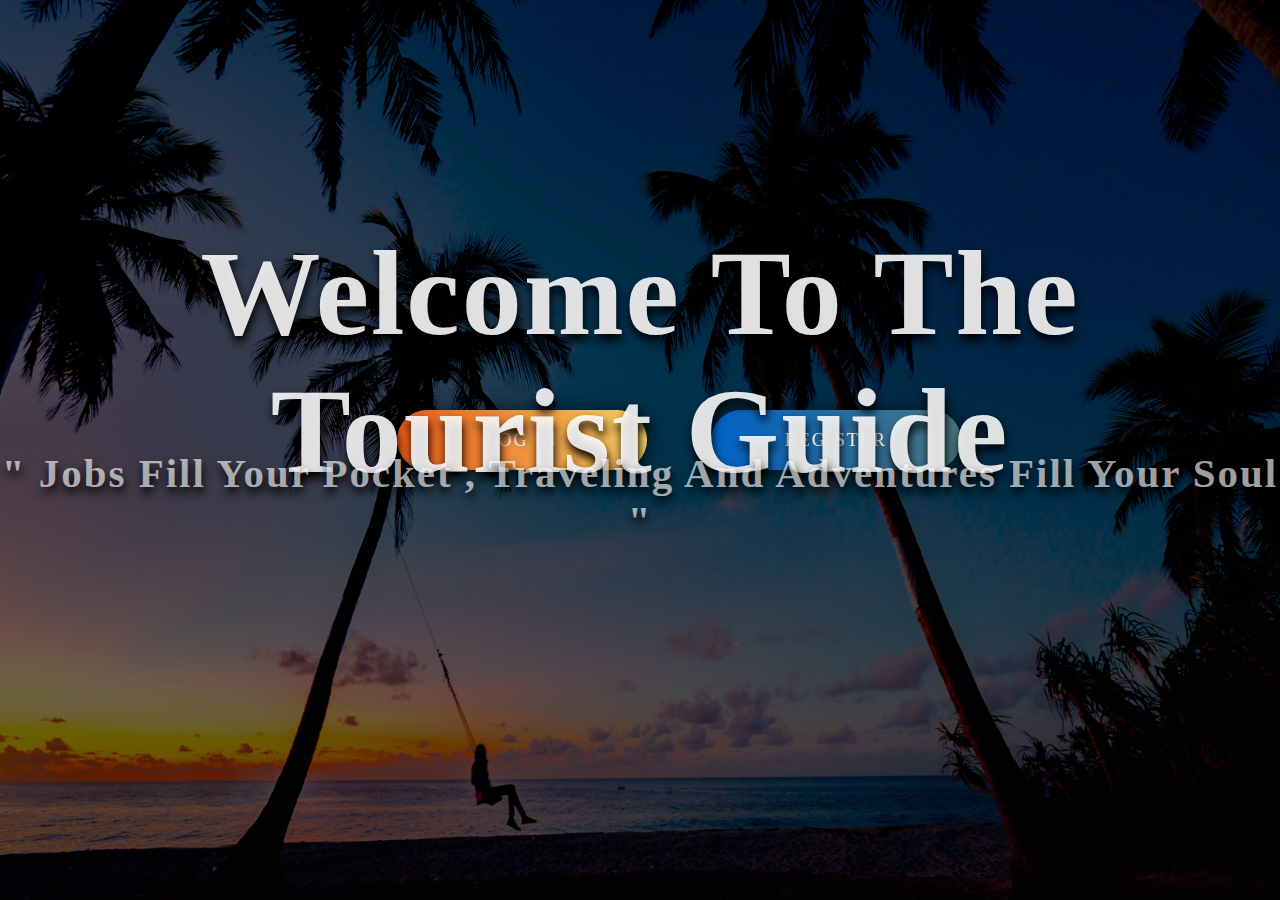
<file: src/main/webapp/index.html>
<!DOCTYPE html>
<html>
<head>
<meta charset="ISO-8859-1">
<title>Welcome</title>
 <link rel="stylesheet" type="text/css" href="index.css" />
</head>
<body> 
<div class="banner">
		<main>
			<section>
				<div class="top1">
					<h1>Welcome To The Tourist Guide</h1>
				</div>
				<div class="top3">
					<h3>" Jobs Fill Your Pocket , Traveling And Adventures Fill Your Soul "</h3>
				</div>
				<div class="btns">
					<a href="http://localhost:8080/Tcs/login/login.html" >Log in</a> 
					<a href="http://localhost:8080/Tcs/register/reg.html" >Register</a>
				</div>
			</section>
		</main>
	</div>
</body>
</html>
</file>
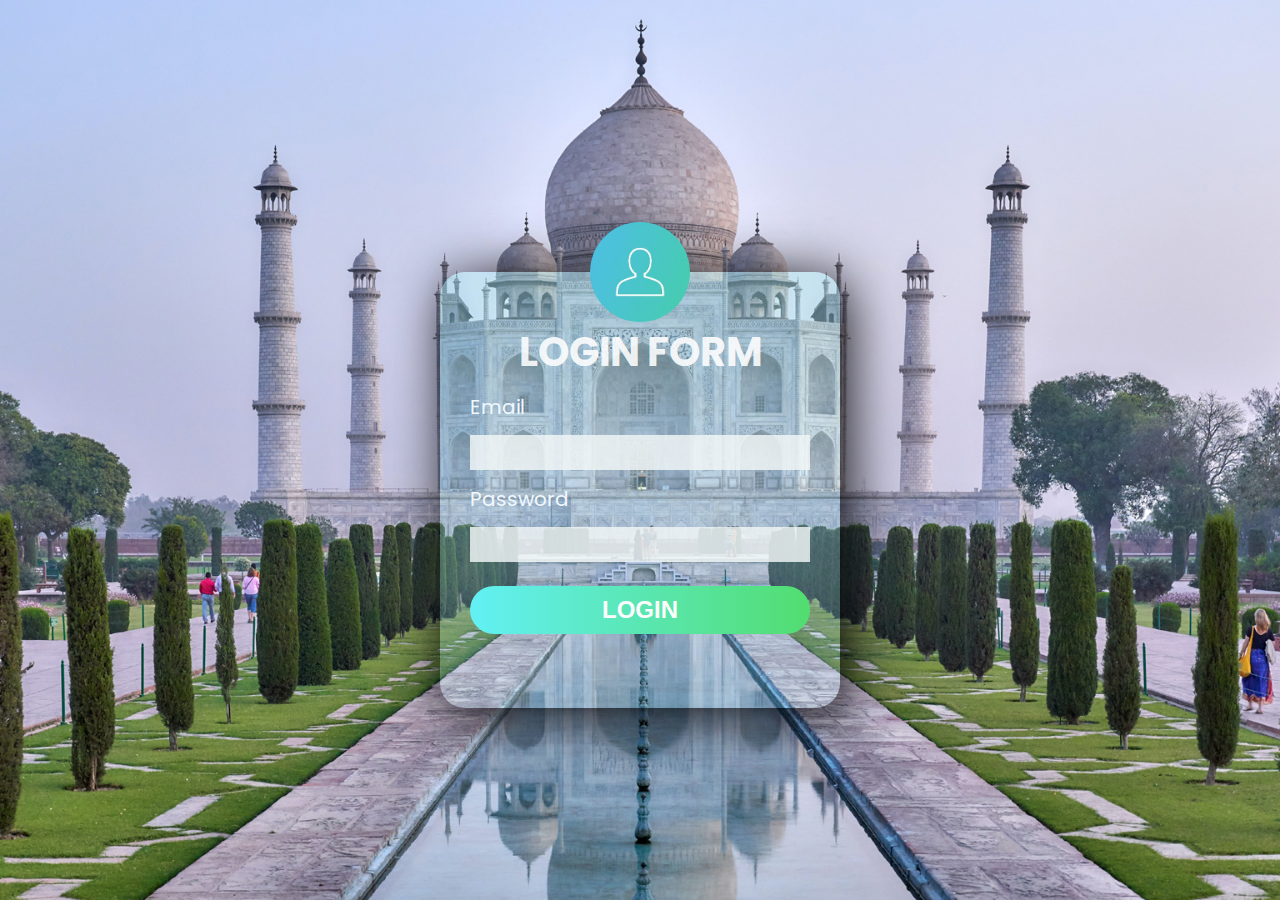
<file: src/main/webapp/login/login.html>
<!DOCTYPE html>
<html>
<head>
<meta charset="ISO-8859-1">
<title>Login</title>
 <link rel="stylesheet" type="text/css" href="logindis.css" />
</head>
<body>
<section>
      <div class="form-container">
        <img src="OIP.jfif" class="avatar">
        <h1>Login form</h1>
        <form action="validate.jsp" method="get">
          <div class="control">
            <label for="Email">Email</label>
            <input type="text" name="email" id="Email">
          </div>
          <div class="control">
            <label for="password">Password</label>
            <input type="password" name="password" id="password">
          </div>
          <div class="control">
            <input type="submit" name="Login" value="Login">
          </div>
        </form>
      </div>
    </section>
</body>
</html>
</file>
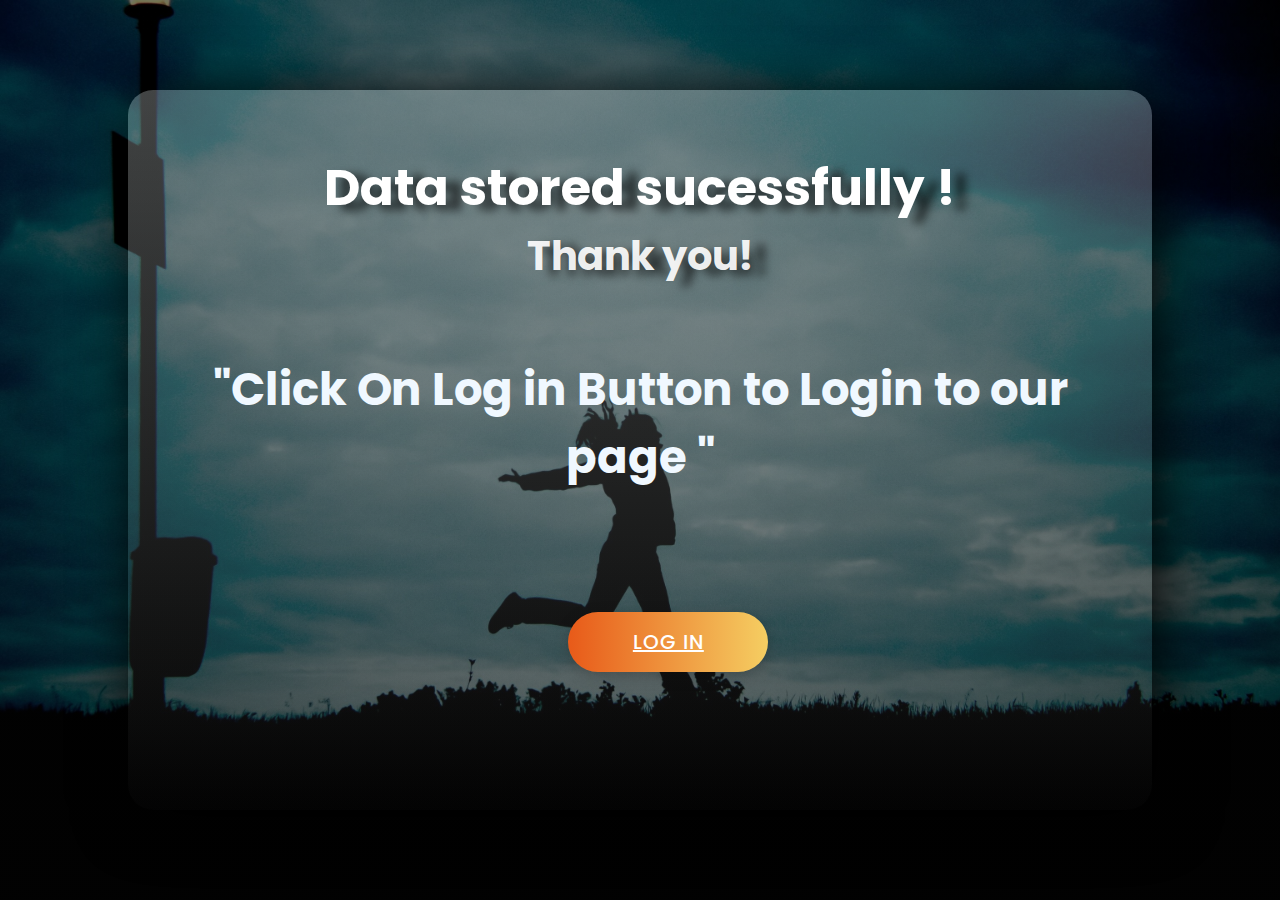
<file: src/main/webapp/register/datasucess.html>
<!DOCTYPE html>
<html>
<head>
<meta charset="UTF-8">
<title>Data sucess</title>
<link rel="stylesheet " type="text/css" href="datasucess.css">
</head>
<body>
<section>
      <div class="container">
        <div class="heading">
          <h1> Data stored sucessfully ! </h1>
          <h2>Thank you!</h2>
          <div class="mess">
            <h3>"Click On Log in Button to Login to our page " </h3>
            <div class="btns">
              <a href="http://localhost:8080/Tcs/login/login.html">Log in</a> 
            </div>
          </div>
        </div>
        </div>
        
     
    </section>
</body>
</html>
</file>
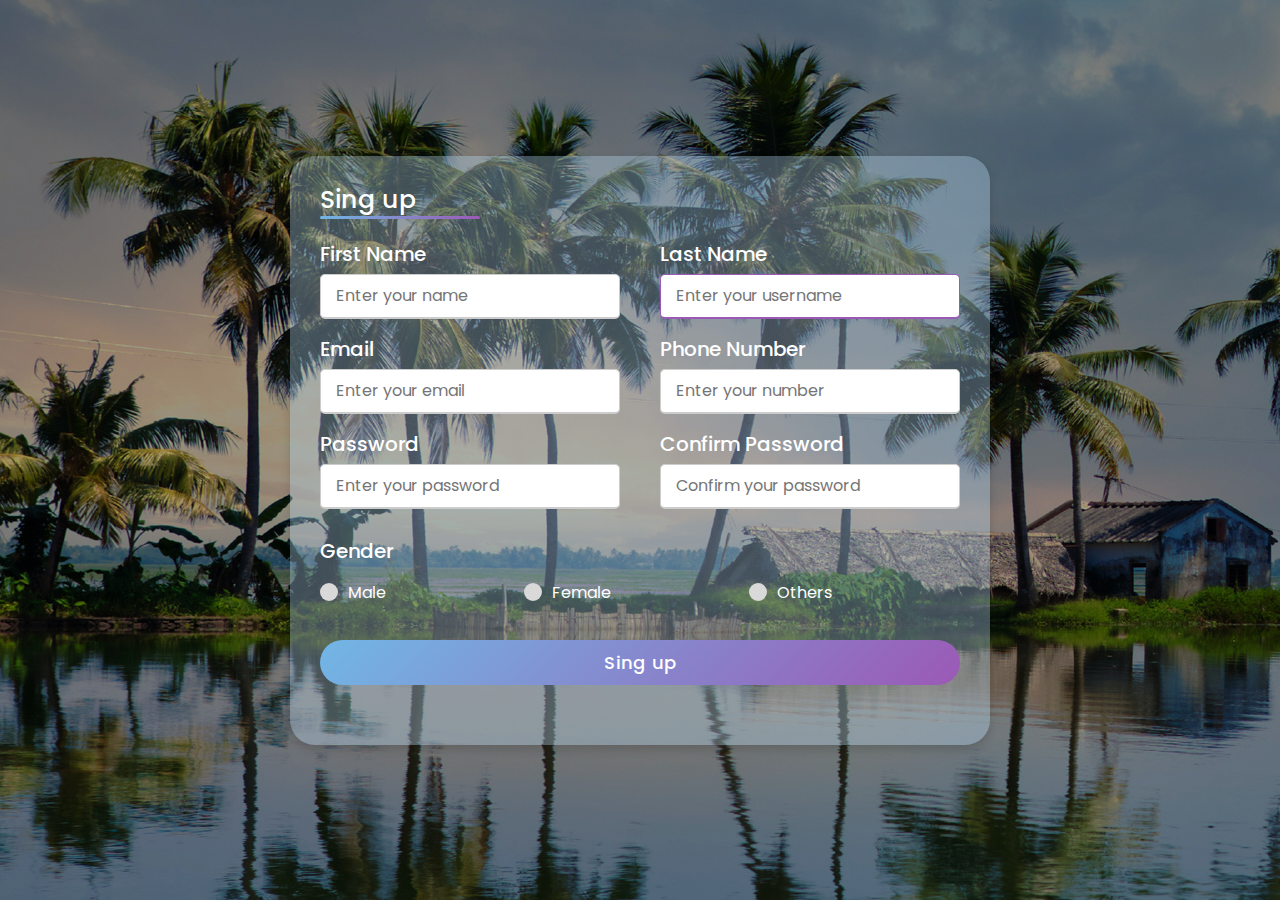
<file: src/main/webapp/register/reg.html>
<!DOCTYPE html>
<html lang="en">
<head>
<meta charset="UTF-8">
<meta http-equiv="X-UA-Compatible" content="IE=edge">
<meta name="viewport" content="width=device-width, initial-scale=1.0">
<title>Registration</title>
<link rel="stylesheet" type="text/css" href="regi.css">
</head>
<body>
	<div class="container">
		<div class="title">Sing up</div>
		<div class="content">
			<form action="regtosql.jsp" method="post">
				<div class="user-details">
					<div class="input-box">
						<span class="details">First Name</span> <input type="text"
							name="First_Name" placeholder="Enter your name" required>
					</div>
					<div class="input-box">
						<span class="details">Last Name</span> <input type="text"
							name="Last_Name" placeholder="Enter your username" >
					</div>
					<div class="input-box">
						<span class="details">Email</span> <input type="text"
							name="Email" placeholder="Enter your email" required>
					</div>
					<div class="input-box">
						<span class="details">Phone Number</span> <input type="text"
							name="Phone_Number" placeholder="Enter your number" required>
					</div>
					<div class="input-box">
						<span class="details">Password</span> <input type="password"
							name="Password" placeholder="Enter your password" required>
					</div>
					<div class="input-box">
						<span class="details">Confirm Password</span> <input
							type="password" name="Confirm_Password"
							placeholder="Confirm your password" required>
					</div>
				</div>
				<div class="gender-details">
					<input type="radio" name="gender" id="dot-1"> <input
						type="radio" name="gender" id="dot-2"> <input type="radio"
						name="Gender" id="dot-3"> <span class="gender-title">Gender</span>
					<div class="category">
						<label for="dot-1"> <span class="dot one"></span> <span
							class="Gender">Male</span>
						</label> <label for="dot-2"> <span class="dot two"></span> <span
							class="gender">Female</span>
						</label> <label for="dot-3"> <span class="dot three"></span> <span
							class="gender">Others</span>
						</label>
					</div>
				</div>
				<div class="button">
					<input type="submit" value="Sing up">
				</div>
			</form>
		</div>
	</div>
</body>
</html>
</file>
<file: src/main/webapp/index.css>
@charset "ISO-8859-1";

@import url('https://fonts.googleapis.com/css?family=Poppins:400,500,600,700&display=swap');

*{
	margin: 0;
	padding: 0;
}

.banner {
	margin: 0px;
	padding: 0px;
	background-image: linear-gradient(rgba(0, 0, 0, 0.541),
		rgba(3, 3, 3, 0.596)), url(backg.jpg);
	height: 100vh;
	background-repeat: no-repeat;
	background-attachment : fixed;
	background-size: 100% 100%;
} 

.top1 {
	width: 100%;
	position: absolute;
	top: 25%;
	font-size: 60px;
	text-align: center;
	color: #ffffffe0;
	letter-spacing: 2px;
	text-shadow: 1px 6px 10px black;
}

.top3 {
	width: 100%;
	position: absolute;
	top: 50%;
	font-size: 35px;
	text-align: center;
	color: #ffffff9f;
	letter-spacing: 2px;
	text-shadow: 1px 6px 10px black;
}


.btns {
	display: flex;
	align-items: center;
}

.btns a {
	
	text-align: center;
	height: 60px;
	width: 250px;
	display: block;
	line-height: 60px;
	border-radius: 30px;
	color: #fff;
	font-size: 18px;
	text-transform: uppercase;
	letter-spacing: 2px;
	box-shadow: 1px 2px 20px rgba(0, 0, 0, 0.685);
	text-decoration: none;
}

.btns a:first-child {
	background: linear-gradient(-90deg, #f5ce62, #e85a19);
	margin-top: 32%;
	margin-left: 31%;
	text-decoration: none;
	
}

.btns a:last-child {
	background: linear-gradient(90deg, #0162c8, #4a777e);
	margin-top: 32%;
	margin-left: 5%;
}
.btns a:hover{
	background: linear-gradient(-135deg, #52a6dde0, #e962f5);

}
</file>
<file: src/main/webapp/login/logindis.css>
@charset "ISO-8859-1";

@import url('https://fonts.googleapis.com/css2?family=Noto+Sans:wght@700&family=Poppins:wght@400;500;600&display=swap');
*{
  margin: 0;
  padding: 0;
  box-sizing: border-box;
  
}
body{
  font-family: "Poppins", sans-serif;
  color: aliceblue;
}

section{
  position: relative;
  height: 100vh;
  width: 100%;
  background: url("back1.jpg");
  background-size: cover;
  background-position: center center;

}

.form-container{
  position: absolute;
  top: 6%;
  left: 50%;
  transform: translate(-50%,50%);
  background: linear-gradient(rgba(156, 235, 236, 0.363),rgba(157, 241, 243, 0.162));
  width: 400px;
  padding: 50px 30px;
  border-radius: 25px;
  box-shadow: 7px 7px 60px #000;
  font-size: 20px;
}

.avatar {
	width: 100px;
	height: 100px;
	border-radius: 50%;
	position: absolute;
	top: -50px;
	left: calc(50% - 50px);
}

h1{
  text-transform: uppercase;
  font-size: 2em;
  color: rgba(255, 255, 255, 0.903);
  text-align: center;
  margin-bottom: 10px;
}

.control input{
  width:100%;
  display: block;
  padding: 10px;
  background: rgba(242, 246, 247, 0.823);
  color: rgb(0, 0, 0);
  border: none;
  outline: none;
  margin: 1em 0;
}

.control input[type="submit"]{
  background: linear-gradient(90deg, #62f0f5, #52dd70);
  color: rgb(253, 253, 253);
  text-transform: uppercase;
  font-size: 1.2em;
  border-radius: 25px;
  font-weight: 600;
}

.control input[type="submit"]:hover{
  background: linear-gradient(-135deg, #52a6dde0, #e962f5);
  
}
</file>
<file: src/main/webapp/register/datasucess.css>
@charset "UTF-8";

@import url('https://fonts.googleapis.com/css2?family=Noto+Sans:wght@700&family=Poppins:wght@400;500;600&display=swap');
*{
  margin: 0;
  padding: 0;
  box-sizing: border-box;
  
}
body{
  font-family: "Poppins", sans-serif;
  color: aliceblue;
}

section{
  position: relative;
  height: 100vh;
  width: 100%;
  background-image: linear-gradient(rgba(0, 0, 0, 0.541),rgba(3, 3, 3, 0.596)),url(1867692.jpg);
  background-size: cover;
  background-position: center center;

}

.container{
  position: absolute;
  top: -30%;
  left: 50%;
  transform: translate(-50%,50%);
  background: linear-gradient(rgba(212, 219, 219, 0.308),rgba(24, 25, 26, 0.068));
  width: 80%;
  height: 80%;
  border-radius: 25px;
  box-shadow: 7px 7px 60px #000;
}

.heading h1{
  text-align: center;
  font-size: 50px;
  margin-top: 60px;
  color:rgb(255, 255, 255);
  text-shadow: 15px 5px 10px #050505ad;
  
}

.heading h2{
  text-align: center;
  font-size: 40px;
  padding-top: -50px;
  color:rgba(255, 255, 255, 0.932);
  text-shadow: 15px 5px 10px #050505ad;
}
.heading h3{
  font-size: 45px;
  padding: 20px;
  margin-top: 50px;
}

.mess{
  font-size: 30px;
  text-align: center;
  margin-top: 30px;

}

.btns{

  display: flex;
	margin: 0;
  


}

.btns{
  margin-top: 100px;
  left: 43%;
  position: relative;
	height: 60px;
	width: 200px;
	display: block;
	line-height: 60px;
	border-radius: 30px;
	text-decoration: none;
	text-align: center;
	color: #fff;
	font-size: 18px;
	font-weight: 500;
	text-transform: uppercase;
	letter-spacing: 1px;
	overflow: hidden;
	box-shadow: 0 4px 15px rgba(0, 0, 0, 0.2);
  background-image: linear-gradient(-90deg, #f5ce62, #e85a19);
}

.btns a{
  color: #fff;
  font-size: 20px;
  
}

.btns:hover{
  background: linear-gradient(-135deg, #52a6dde0, #e962f5);

}
</file>
<file: src/main/webapp/register/regi.css>
@charset "ISO-8859-1";

@import
	url('https://fonts.googleapis.com/css2?family=Poppins:wght@200;300;400;500;600;700&display=swap')
	;

* {
	margin: 0;
	padding: 0;
	box-sizing: border-box;
	font-family: 'Poppins', sans-serif;
}

body {
	height: 100vh;
	display: flex;
	justify-content: center;
	align-items: center;
	padding: 10px;
	background: linear-gradient(rgba(0, 0, 0, 0.418), rgba(3, 3, 3, 0.336)),
		url(2.jpg);
}

.container {
	max-width: 700px;
	width: 100%;
	background: #bce0f857;
	padding: 25px 30px;
	border-radius: 25px;
	box-shadow: 0 5px 10px rgba(0, 0, 0, 0.15);
}

.container .title {
	font-size: 25px;
	font-weight: 500;
	position: relative;
    color: white;
    
}

.container .title::before {
	content: "";
	position: absolute;
	left: 0px;
	bottom: 0;
	height: 3px;
	width: 160px;
	border-radius: 5px;
	background: linear-gradient(135deg, #71b7e6, #9c59b6);
}

.content form .user-details {
	display: flex;
	flex-wrap: wrap;
	justify-content: space-between;
	margin: 20px 0 12px 0;
}

form .user-details .input-box {
	margin-bottom: 15px;
	width: calc(100%/ 2 - 20px);
    font-size: 20px;
    color: #fff;
}

form .input-box span.details {
	display: block;
	font-weight: 500;
	margin-bottom: 5px;
}

.user-details .input-box input {
	height: 45px;
	width: 100%;
	outline: none;
	font-size: 16px;
	border-radius: 5px;
	padding-left: 15px;
	border: 1px solid #ccc;
	border-bottom-width: 2px;
	transition: all 0.3s ease;
}

.user-details .input-box input:focus, .user-details .input-box input:valid
	{
	border-color: #9b59b6;
}

form .gender-details .gender-title {
	font-size: 20px;
	font-weight: 500;
    color: #fff;
}

form .category {
	display: flex;
	width: 80%;
	margin: 14px 0;
	justify-content: space-between;
    color: #fff;
}

form .category label {
	display: flex;
	align-items: center;
	cursor: pointer;
}

form .category label .dot {
	height: 18px;
	width: 18px;
	border-radius: 50%;
	margin-right: 10px;
	background: #d9d9d9;
	border: 5px solid transparent;
	transition: all 0.3s ease;
    
}

#dot-1:checked ~ .category label .one, #dot-2:checked ~ .category label .two,
	#dot-3:checked ~ .category label .three {
	background: #9b59b6;
	border-color: #d9d9d9;
    
}

form input[type="radio"] {
	display: none;
}

form .button {
	height: 45px;
	margin: 35px 0
}

form .button input {
	height: 100%;
	width: 100%;
	border-radius: 25px;
	border: none;
	color: #fff;
	font-size: 18px;
	font-weight: 500;
	letter-spacing: 1px;
	cursor: pointer;
	transition: all 0.3s ease;
	background: linear-gradient(135deg, #71b7e6, #9b59b6);
}

form .button input:hover {
	/* transform: scale(0.99); */
	background: linear-gradient(-135deg, #71b7e6, #9b59b6);
}

@media ( max-width : 584px) {
	.container {
		max-width: 100%;
	}
	form .user-details .input-box {
		margin-bottom: 15px;
		width: 100%;
	}
	form .category {
		width: 100%;
	}
	.content form .user-details {
		max-height: 300px;
		overflow-y: scroll;
	}
	.user-details::-webkit-scrollbar {
		width: 5px;
	}
}

@media ( max-width : 459px) {
	.container .content .category {
		flex-direction: column;
	}
}
</file>
